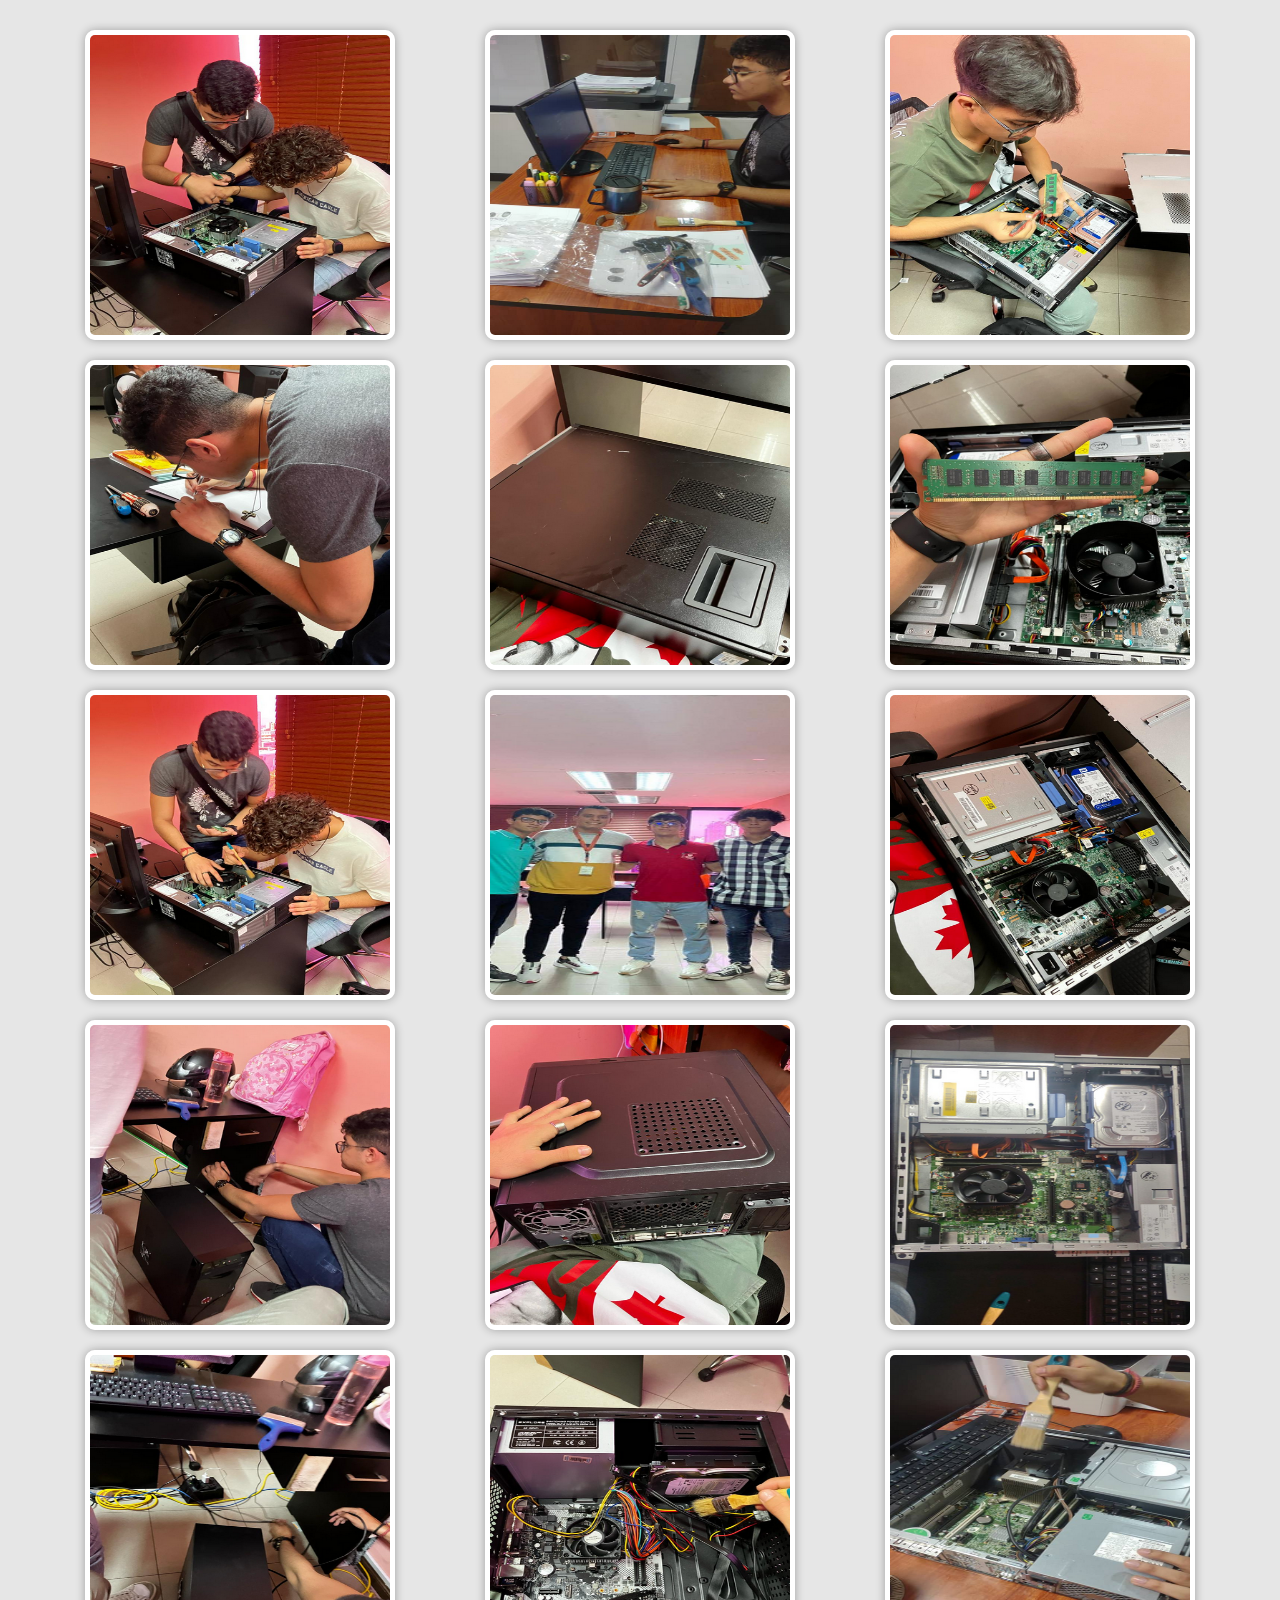
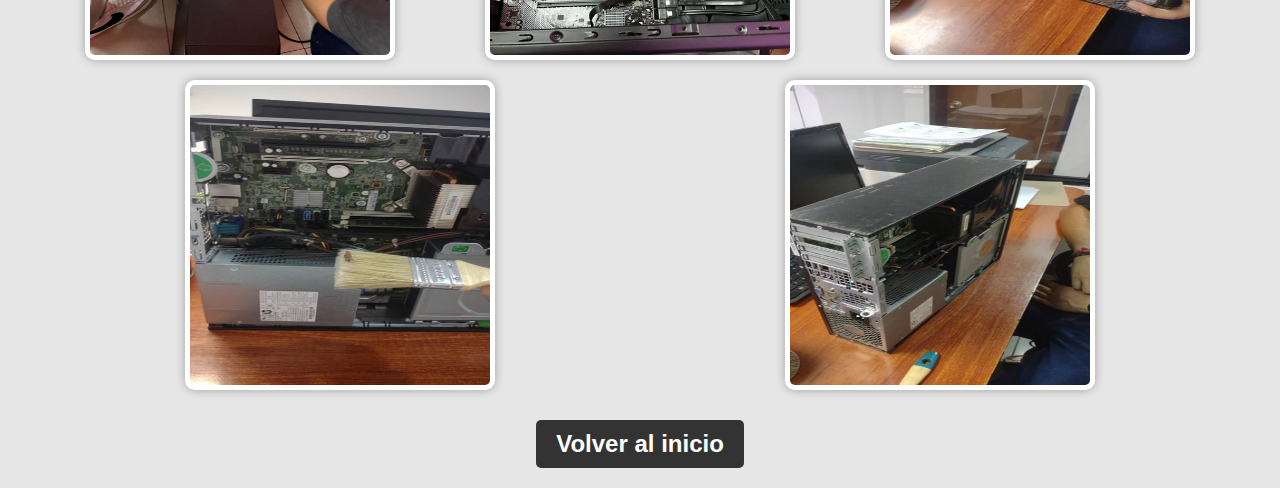
<file: Archivo de fotos.html>
<!DOCTYPE html>
<html lang="en"> 
<head>
  <meta charset="UTF-8">
  <link rel="shortcut icon" type="image/x-icon" href="imagenes/Icono.png">
  <title>Archivo de Fotos</title>
  <style>
    body {
      background: #e6e6e6;
      font-family: Arial, sans-serif;
      margin: 0;
      padding: 0;
    }

    .caja_img {
      display: flex;
      flex-wrap: wrap;
      justify-content: space-around;
      margin: 20px auto;
      max-width: 1200px;
    }

    img {
      margin: 10px;
      border: 5px solid #fff;
      border-radius: 10px;
      box-shadow: 0 0 10px rgba(0, 0, 0, 0.3);
      transition: transform 0.3s ease-in-out;
    }

    img:hover {
      transform: scale(1.1);
    }

    .centrar_texto {
      text-align: center;
      margin: 20px 0;
    }

    h2 {
      color: #333;
    }

     a {
      text-decoration: none;
      color: #4CAF50;
	  display: inline-block;
      padding: 10px 20px;
      background-color: #333;
      color: #fff;
      border-radius: 5px;
      transition: background-color 0.3s ease;
      text-decoration:none;
	}
    a:hover {
      color: #ffd700;
    }
  </style>
</head>
<body> 

<div class="caja_img">
  <img src="imagenes/f1.png" title="Limpieza del computador" height="300" width="300" alt="imagen">
  <img src="imagenes/f2.png" title="Instalacion de sistema operativo"height="300" width="300" alt="imagen">
  <img src="imagenes/f3.png" title="Limpieza de la tarjeta ram"height="300" width="300" alt="imagen">
  <img src="imagenes/f4.png" title="Firma de asistencia"height="300" width="300" alt="imagen">
  <img src="imagenes/f5.png" title="Case de una de las computadoras"height="300" width="300" alt="imagen">
  <img src="imagenes/f6.png" title="Tarjeta ram despues de limpiar"height="300" width="300" alt="imagen">
  <img src="imagenes/f7.png" title="Limpieza del computador"height="300" width="300" alt="imagen">
  <img src="imagenes/f8.png" title="Foto con jefe de la empresa"height="300" width="300" alt="imagen">
  <img src="imagenes/f9.png" title="Computador despues de Limpieza"height="300" width="300" alt="imagen">
  <img src="imagenes/f10.png" title="Desconexión de un equipo"height="300" width="300" alt="imagen">
  <img src="imagenes/f11.png" title="Case despues de limpieza"height="300" width="300" alt="imagen">
  <img src="imagenes/f12.png" title="Interior del computador antes de limpieza"height="300" width="300" alt="imagen">
  <img src="imagenes/f13.png" title="Reorganización de los cables"height="300" width="300" alt="imagen">
  <img src="imagenes/f14.png" title="Limpieza del computador"height="300" width="300" alt="imagen">
  <img src="imagenes/f15.png" title="Limpieza del computador"height="300" width="300" alt="imagen">
  <img src="imagenes/f16.png" title="Foto de animal dentro del Computador" height="300" width="300" alt="imagen">
  <img src="imagenes/f17.png" title="Case durante limpieza" height="300" width="300" alt="imagen">
</div>

<div class="centrar_texto">
  <h2><a href="index.html">Volver al inicio</a></h2>
</div>

</body>
</html>
</file>
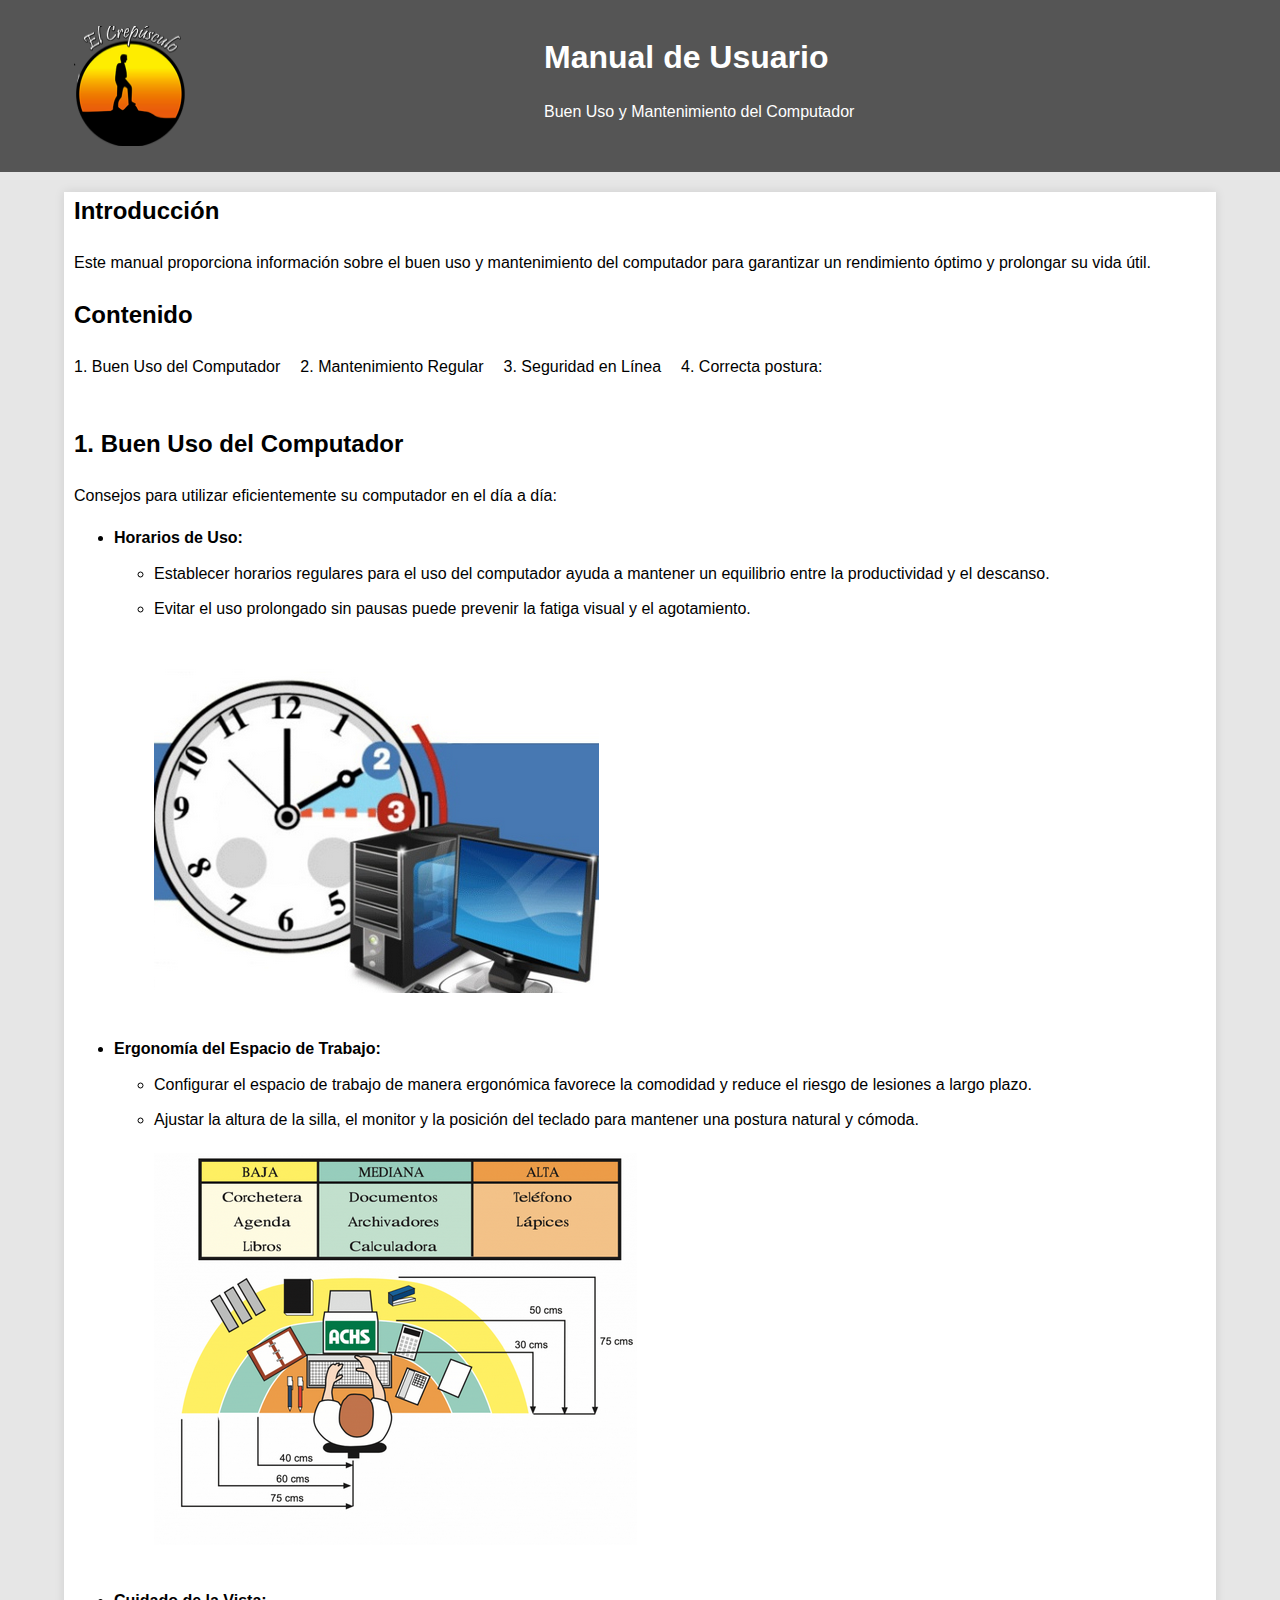
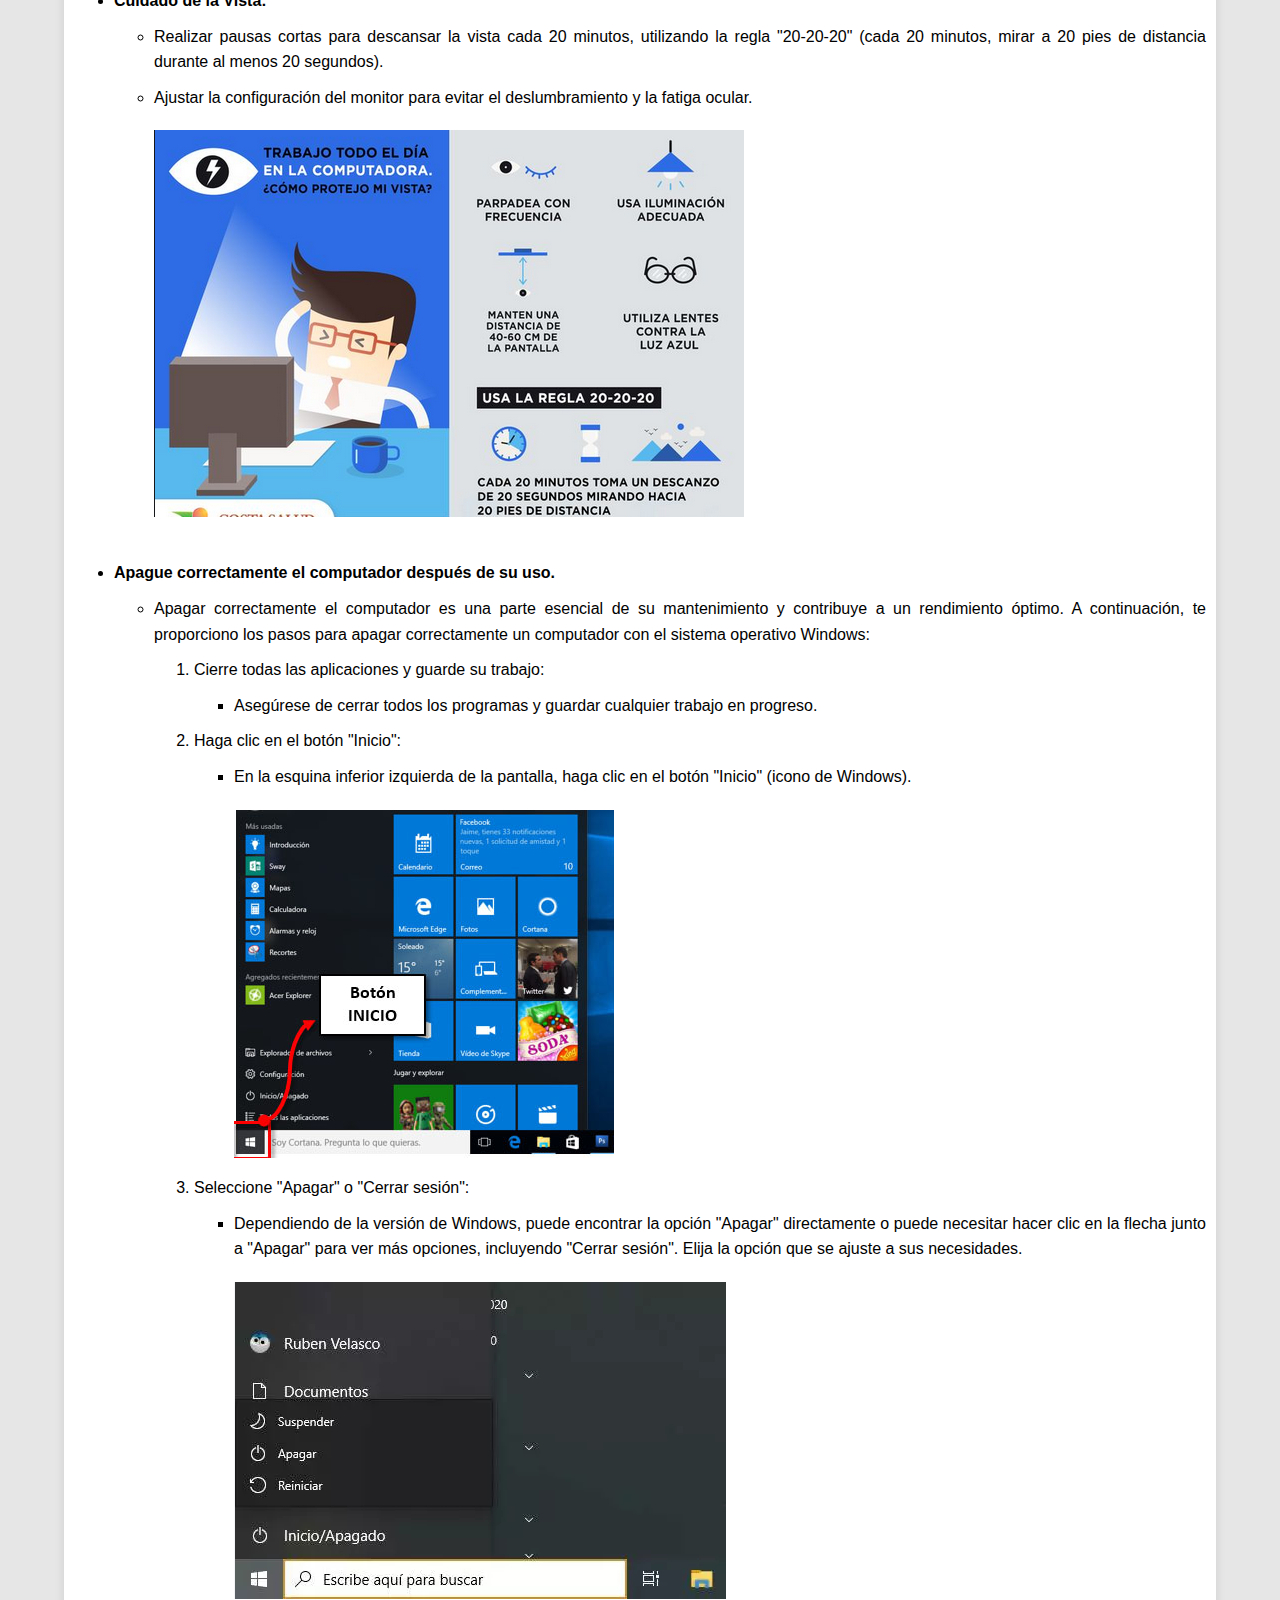
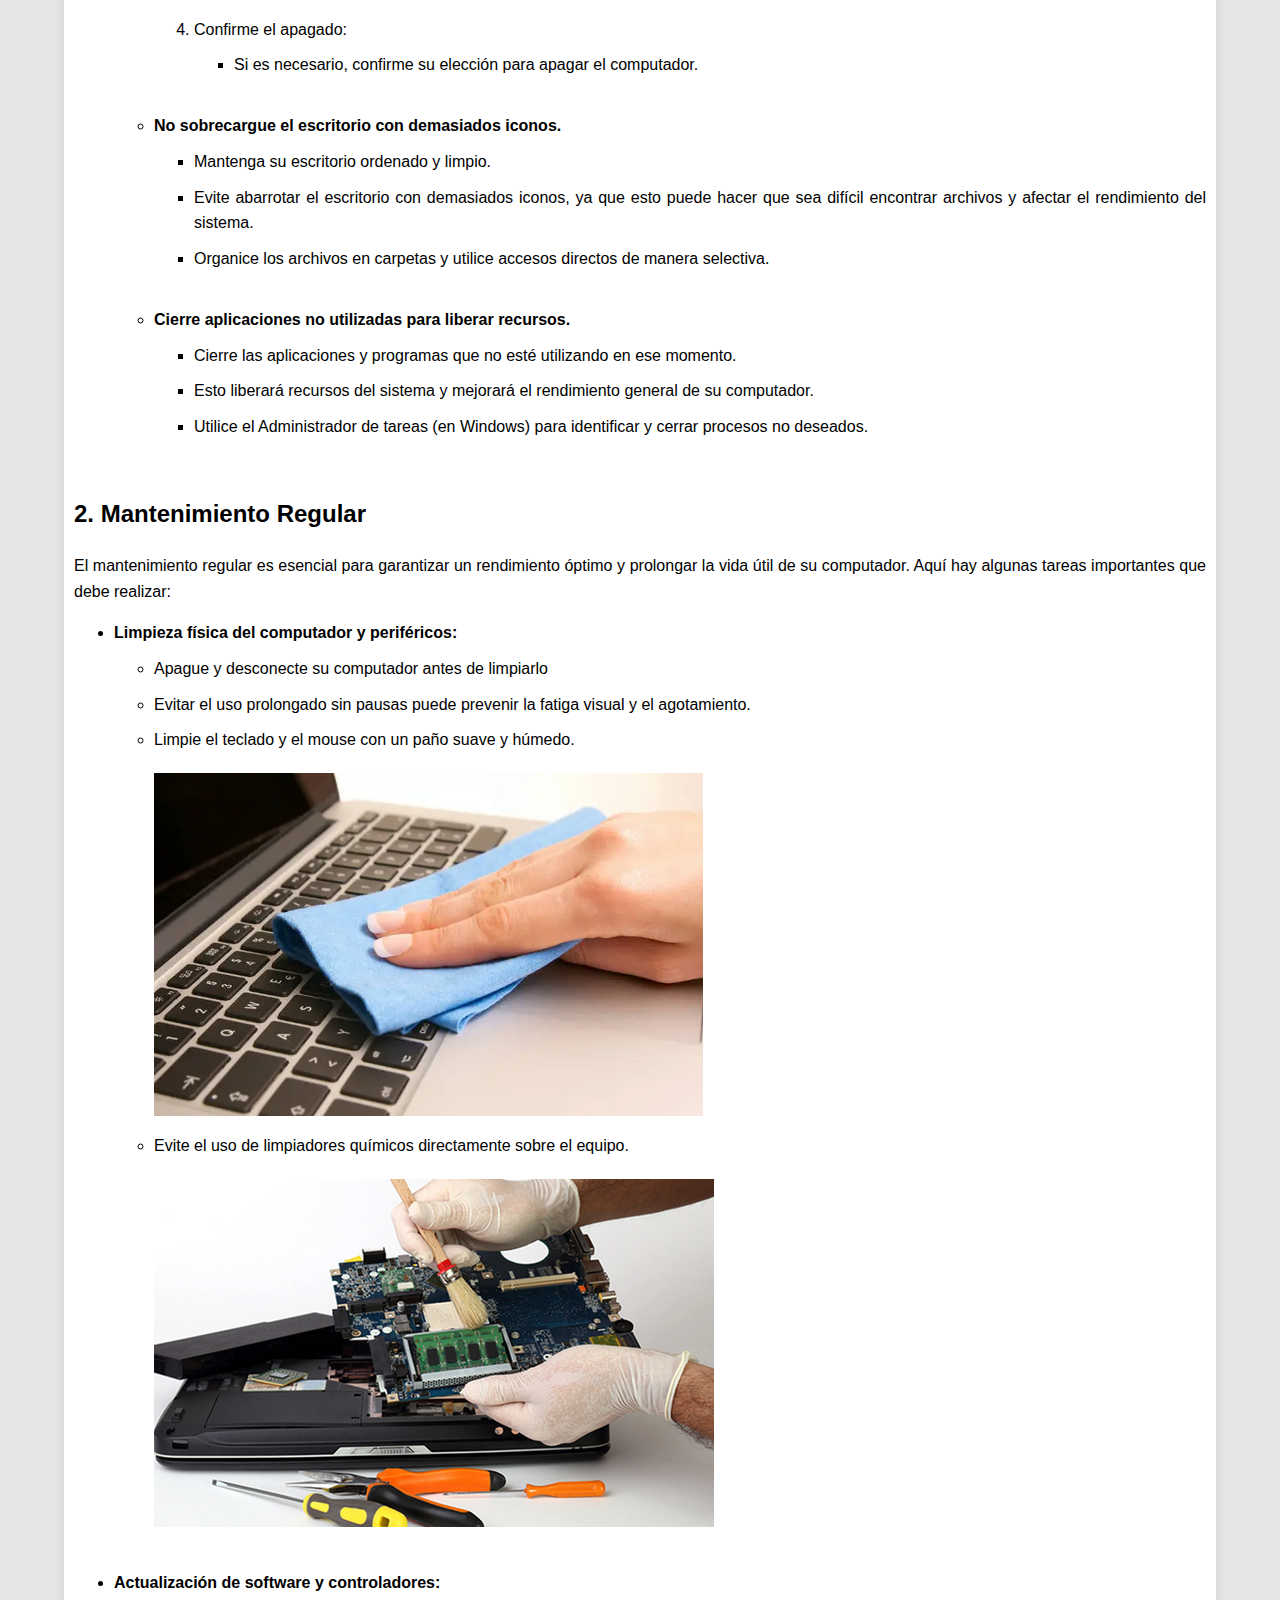
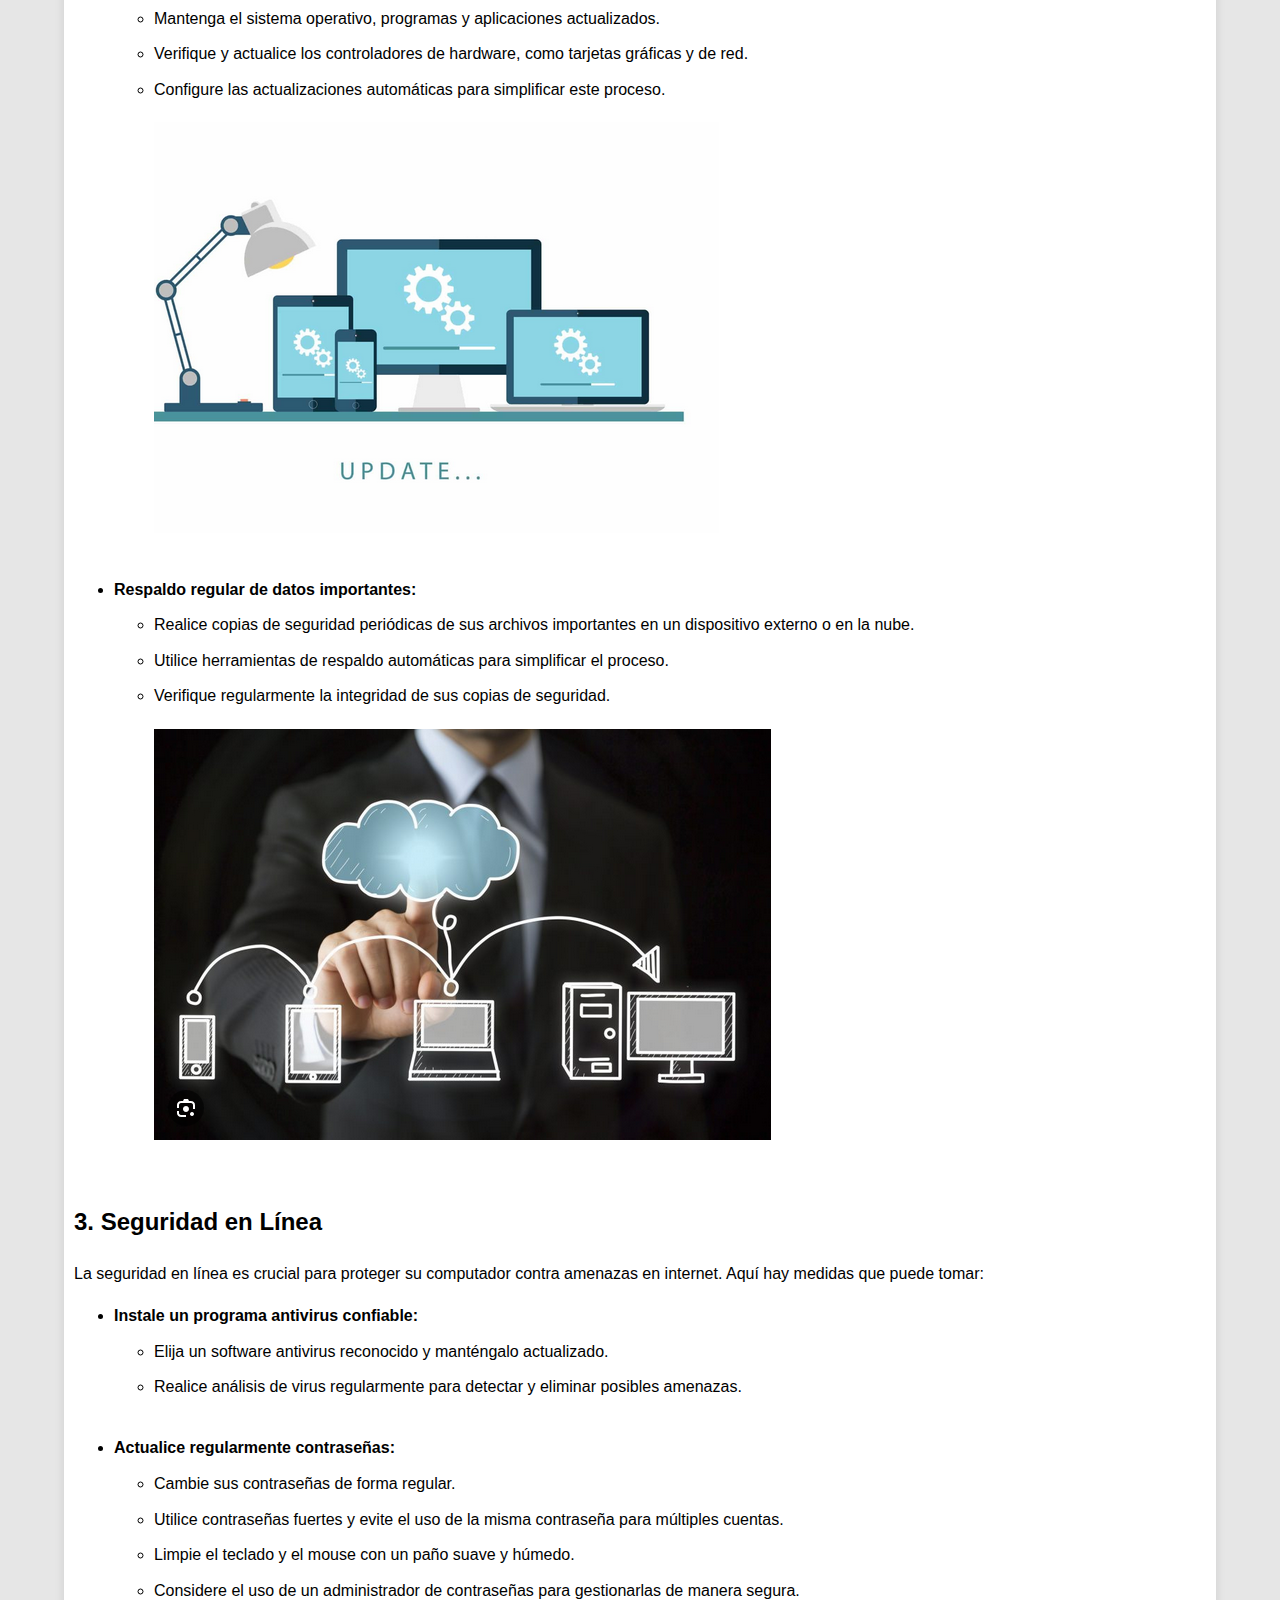
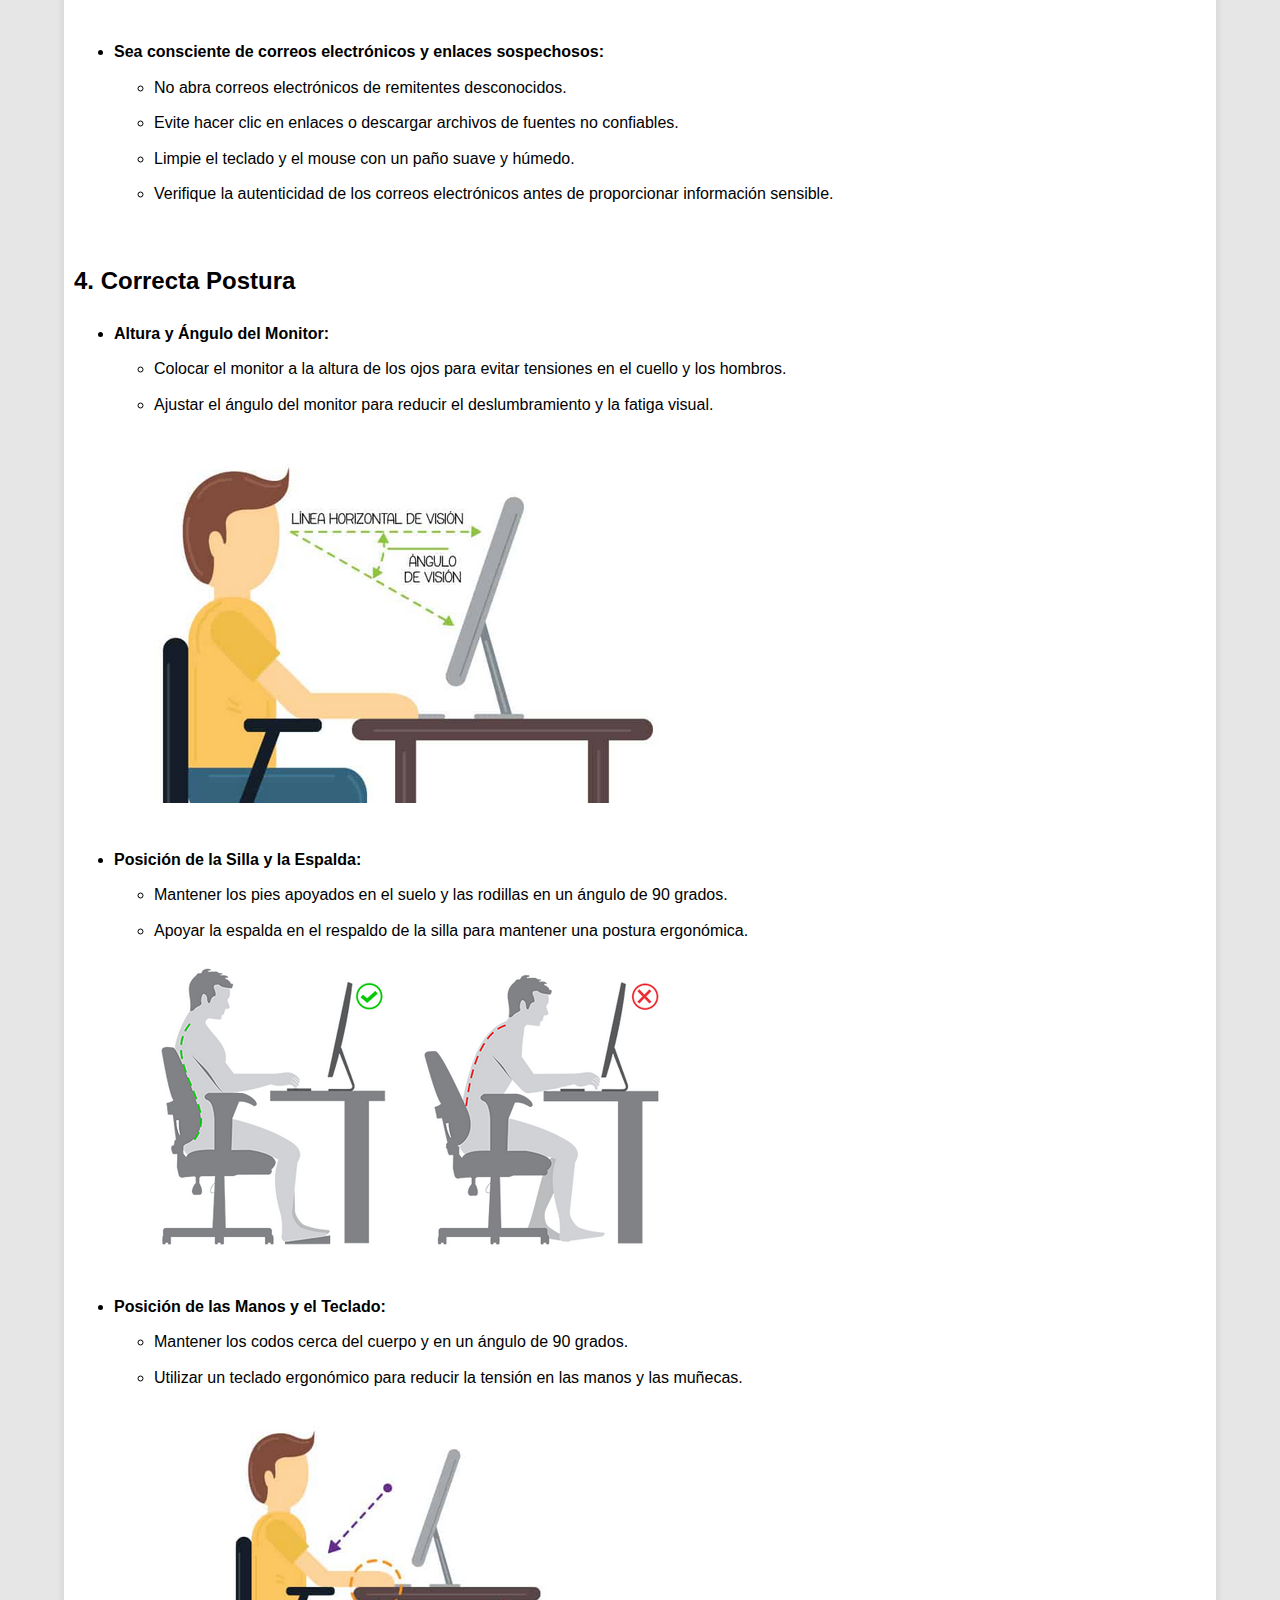
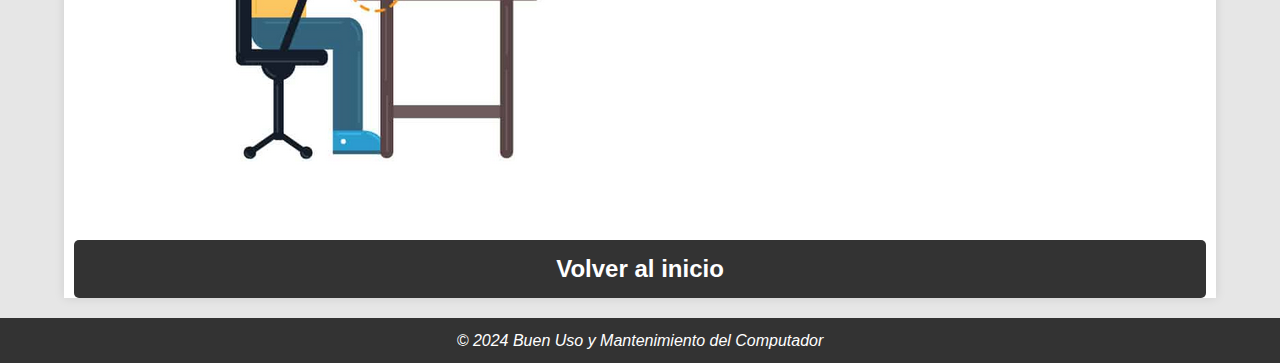
<file: Manual de usuario.html>
<!DOCTYPE html>
<html lang="en">

<head>
    <meta charset="UTF-8">
    <meta name="viewport" content="width=device-width, initial-scale=1.0">
	<link rel="shortcut icon" type="image/x-icon" href="imagenes/Icono.png">
    <title>Manual de Usuario - Buen Uso y Mantenimiento del Computador</title>
    <style>
		* {
    text-align: justify;
	box-sizing: border-box;
}

body {
    font-family: Arial, sans-serif;
    line-height: 1.6;
    margin: 0;
    padding: 0;
    background-color: #e6e6e6;
	 min-height: 100vh; /* Esto establece la altura mínima del cuerpo al 100% de la altura visible del dispositivo */
	overflow-x: hidden;
}

header {
    background-color: #555;
    color: #fff;
    text-align: center;
    padding: 1em 0;
	width: 100%; /* Añade esta línea para ocupar el 100% del ancho en dispositivos móviles */
    box-sizing: border-box;
}

.contenedor {
    display: flex;
    justify-content: space-between;
    align-items: center;
    width: 90%;
    max-width: 1200px;
    margin: 0 auto;
    padding: 0 10px;
    box-sizing: border-box;
}

.imagen {
    height: 120px;
    width: 120px;
	margin-right:350px;
	margin-left:0;
}

.Texto {
    text-align: center;
    flex-grow: 1; /* Ajusta el crecimiento del contenedor de texto para ocupar el espacio restante */
}

.Texto h1 {
    display: block;
    margin: 0;
    margin-bottom: 10px;
}
main {
    background-color: #fff;
    box-shadow: 0 0 10px rgba(0, 0, 0, 0.1);
	width: 90%; /* Cambiado el ancho a 90% */
    max-width: 1200px; /* Establecido un ancho máximo */
    margin: 0 auto; /* Centrado horizontalmente */
    padding: 0 10px;
}

.Enlaces {
    display: flex;
    float: left;
    list-style-type: none;
    padding: 0;
    margin: 0;
}

.Enlaces a {
    text-decoration: none;
    color: black;
    transition: color 0.3s ease;
}

.Enlaces a:hover {
    color: #ffd700;
}

.Enlaces li {
    margin-right: 20px;
}

img {
    max-width: 100%;
    height: auto;
    margin: 0 auto;
    margin-top: 10px; /* Puedes ajustar el espacio superior de las imágenes en dispositivos móviles */
    margin-bottom: 10px; /* Puedes ajustar el espacio inferior de las imágenes en dispositivos móviles */
	text-align:center;
}

section li{
margin-bottom:10px;
}

.centrar_texto {
    margin: 10px 0;
}

.centrar_texto a {
    display: block;
    margin: 0 auto;
    padding: 10px 10px;
    background-color: #333;
    color: #fff;
    border-radius: 5px;
    transition: background-color 0.3s ease;
   text-decoration:none;
   text-align:center;
}
.centrar_texto a:hover{
color: #ffd700;
}

footer {
    background-color: #333;
    color: #fff;
    padding: 10px 0;
    width: 100%;
	margin-top: 20px
}

cite {
     margin-left: auto;
    margin-right: auto;
    display: table;
}


/* Estilos para dispositivos pequeños (dispositivos móviles) */
@media screen and (max-width: 767px) {
   
    body, html {
        margin: 0;
        padding: 0;
        overflow-x: hidden; /* Añade esta propiedad para evitar el desplazamiento horizontal */
    }

    header {
        width: 100%;
        box-sizing: border-box;
        margin: 0; /* Elimina los márgenes en dispositivos móviles */
        padding: 0.5em 0; /* Ajusta el relleno superior e inferior */
    }

    .contenedor {
        flex-direction: column;
        align-items: center;
        width: 100%;
        padding: 1em;
        box-sizing: border-box;
		justify-content: center;
    }

    .imagen {
        height: auto;
        width: 50%;
        max-width: 200px;
        margin: 0 auto; 
        margin-right: 70px; 
    }
     .Texto {
        text-align: center; 
    }
	.Enlaces {
     display: flex;
    flex-direction: column; 
    list-style-type: none;
    padding: 0;
    margin: 0;
	 margin-bottom:20px;
     }
	 
	.Enlaces li {
    margin-right: 10px; 
	}
	
    main {
        width: 100%;
        box-sizing: border-box;
        padding: 10px;
		line-height: 1.2; 
    }
	h2 {
        margin-top:20px;
        clear: both;
    }

    section.Enlaces {
        margin-top: 10px;
        text-align: center;
    }
	
     section li{
     margin-right:50px;
     }

    .centrar_texto {
        text-align: center;
        margin: 20px 10px;
    }
	img{
	margin-right:50px;
	}
	.centrar_texto a {
        display: block;
        margin: 0 auto;
    }
}
		
    </style>
</head>

<body>
    <header>
	<div class="contenedor"> 
<img class="imagen" src="imagenes/logo_crepusculo.webp" alt="logo" title="logo de crepusculo"> 

<div class="Texto">
<h1>Manual de Usuario</h1>
<p>Buen Uso y Mantenimiento del Computador</p>
</div>
</header>

    <main>
        <section >
            <h2>Introducción</h2>
            <p>Este manual proporciona información sobre el buen uso y mantenimiento del computador para garantizar un rendimiento óptimo y prolongar su vida útil.</p>
        </section>

        <section>
            <h2>Contenido</h2>
            <ul class="Enlaces">
                <li><a href="#uso">1. Buen Uso del Computador</a></li>
                <li><a href="#mantenimiento">2. Mantenimiento Regular</a></li>
                <li><a href="#seguridad">3. Seguridad en Línea</a></li> 
				<li><a href="#Postura">4. Correcta postura:</a></li>

            </ul>
	<br />
        </section>
       <br/>
        <section id="uso">
            <h2>1. Buen Uso del Computador</h2>
            <p>Consejos para utilizar eficientemente su computador en el día a día:</p>
            <ul>
			    <li><b>Horarios de Uso:</b></li>
				<ul>
				<li>Establecer horarios regulares para el uso del computador ayuda a mantener un equilibrio entre la productividad y el descanso.</li>
				<li>Evitar el uso prolongado sin pausas puede prevenir la fatiga visual y el agotamiento.</li>
				<img src="imagenes/horascompu.png" alt="Imagen de buen uso del computador">
				</ul> <br />
				
				<li><b>Ergonomía del Espacio de Trabajo:</b></li>
				<ul>
				<li>Configurar el espacio de trabajo de manera ergonómica favorece la comodidad y reduce el riesgo de lesiones a largo plazo.</li>
				<li>Ajustar la altura de la silla, el monitor y la posición del teclado para mantener una postura natural y cómoda.</li>
				<img src="imagenes/ergonomiacompu.png" alt="Imagen de buen uso del computador">
				</ul> <br />
				
				<li><b>Cuidado de la Vista:</b></li>
				<ul>
				<li>Realizar pausas cortas para descansar la vista cada 20 minutos, utilizando la regla "20-20-20" 
				(cada 20 minutos, mirar a 20 pies de distancia durante al menos 20 segundos).</li>
				<li>Ajustar la configuración del monitor para evitar el deslumbramiento y la fatiga ocular.</li>
				<img src="imagenes/Vistacompu.png" alt="Imagen de buen uso del computador">
				</ul> <br />
               
			   <li><b>Apague correctamente el computador después de su uso. </b></li>
				<ul>
				<li>Apagar correctamente el computador es una parte esencial de su mantenimiento y contribuye a un rendimiento óptimo. A continuación, 
				te proporciono los pasos para apagar correctamente un computador con el sistema operativo Windows:</li>
				<ol>
				
				<li>Cierre todas las aplicaciones y guarde su trabajo:</li>
				<ul>
				<li>Asegúrese de cerrar todos los programas y guardar cualquier trabajo en progreso.</li>
				</ul>
				
				<li>Haga clic en el botón "Inicio":</li>
				<ul>
				<li>En la esquina inferior izquierda de la pantalla, haga clic en el botón "Inicio" (icono de Windows).</li>
				<img src="imagenes/Apagado 1.png" alt="Imagen que muestra el apagado correcto">
				</ul>
				
				<li>Seleccione "Apagar" o "Cerrar sesión":</li>
				<ul>
				<li>Dependiendo de la versión de Windows, puede encontrar la opción "Apagar" directamente o puede necesitar hacer clic en la flecha junto a "Apagar" 
				para ver más opciones, incluyendo "Cerrar sesión". Elija la opción que se ajuste a sus necesidades.</li>
				<img src="imagenes/Apagado 2.png" alt="Imagen que muestra el apagado correcto">
				</ul>
				
				<li>Confirme el apagado:</li>
				<ul>
				<li>Si es necesario, confirme su elección para apagar el computador.</li>
				</ul>
				</ol> <br />
                
				<li><b>No sobrecargue el escritorio con demasiados iconos.</b></li>
				<ul>
				<li>Mantenga su escritorio ordenado y limpio.</li>
				<li>Evite abarrotar el escritorio con demasiados iconos, ya que esto puede hacer que sea difícil encontrar archivos y afectar el rendimiento del sistema.</li>
				<li>Organice los archivos en carpetas y utilice accesos directos de manera selectiva.</li>
				</ul> <br />
                
				<li><b>Cierre aplicaciones no utilizadas para liberar recursos.</b></li>
				<ul>
				<li>Cierre las aplicaciones y programas que no esté utilizando en ese momento.</li>
				<li>Esto liberará recursos del sistema y mejorará el rendimiento general de su computador.</li>
				<li>Utilice el Administrador de tareas (en Windows) para identificar y cerrar procesos no deseados.</li>
				</ul> <br />
               
            </ul>
        </section>

        <section id="mantenimiento">
            <h2>2. Mantenimiento Regular</h2>
            <p>El mantenimiento regular es esencial para garantizar un rendimiento óptimo y prolongar la vida útil de su computador. 
			Aquí hay algunas tareas importantes que debe realizar:</p>
            <ul>
			    <li><b>Limpieza física del computador y periféricos:</b></li>
				<ul>
				<li>Apague y desconecte su computador antes de limpiarlo</li>
				<li>Evitar el uso prolongado sin pausas puede prevenir la fatiga visual y el agotamiento.</li>
				<li>Limpie el teclado y el mouse con un paño suave y húmedo.</li>
				<img src="imagenes/Limpieza 1.png" alt="Imagen de limpieza">
				<li>Evite el uso de limpiadores químicos directamente sobre el equipo.</li>
				<img src="imagenes/Limpieza 2.png" alt="Imagen de limpieza">
				</ul> <br />
				
				<li><b>Actualización de software y controladores:</b></li>
				<ul>
				<li>Mantenga el sistema operativo, programas y aplicaciones actualizados.</li>
				<li>Verifique y actualice los controladores de hardware, como tarjetas gráficas y de red.</li>
				<li>Configure las actualizaciones automáticas para simplificar este proceso.</li>
				<img src="imagenes/actualizacion dri img.png" alt="Imagen de actualizacion">
				</ul> <br />
				
				<li><b>Respaldo regular de datos importantes:</b></li>
				<ul>
				<li>Realice copias de seguridad periódicas de sus archivos importantes en un dispositivo externo o en la nube.</li>
				<li>Utilice herramientas de respaldo automáticas para simplificar el proceso.</li>
				<li>Verifique regularmente la integridad de sus copias de seguridad.</li>
				<img src="imagenes/respaldo img.png" alt="Imagen de actualizacion">
				</ul> <br />
			</ul>
        </section>
        <section id="seguridad">
            <h2>3. Seguridad en Línea</h2>
            <p>La seguridad en línea es crucial para proteger su computador contra amenazas en internet. Aquí hay medidas que puede tomar:</p>
            <ul>
                <li><b>Instale un programa antivirus confiable:</b></li>
				<ul>
				<li>Elija un software antivirus reconocido y manténgalo actualizado.</li>
				<li>Realice análisis de virus regularmente para detectar y eliminar posibles amenazas.</li>
				</ul> <br />
				
				<li><b>Actualice regularmente contraseñas:</b></li>
				<ul>
				<li>Cambie sus contraseñas de forma regular.</li>
				<li>Utilice contraseñas fuertes y evite el uso de la misma contraseña para múltiples cuentas.</li>
				<li>Limpie el teclado y el mouse con un paño suave y húmedo.</li>
				<li>Considere el uso de un administrador de contraseñas para gestionarlas de manera segura.</li>
				</ul> <br />
				
				<li><b>Sea consciente de correos electrónicos y enlaces sospechosos:</b></li>
				<ul>
				<li>No abra correos electrónicos de remitentes desconocidos.</li>
				<li>Evite hacer clic en enlaces o descargar archivos de fuentes no confiables.</li>
				<li>Limpie el teclado y el mouse con un paño suave y húmedo.</li>
				<li>Verifique la autenticidad de los correos electrónicos antes de proporcionar información sensible.</li>
				</ul> <br />
            </ul>
        </section>
		
		<section id="Postura">
            <h2>4. Correcta Postura</h2>
			 <ul>
			    <li><b>Altura y Ángulo del Monitor:</b></li>
				<ul>
				<li>Colocar el monitor a la altura de los ojos para evitar tensiones en el cuello y los hombros.</li>
				<li>Ajustar el ángulo del monitor para reducir el deslumbramiento y la fatiga visual.</li>
				<img src="imagenes/postura 1.png" alt="imagen de postura">
				</ul> <br />
				
				<li><b>Posición de la Silla y la Espalda:</b></li>
				<ul>
				<li>Mantener los pies apoyados en el suelo y las rodillas en un ángulo de 90 grados.</li>
				<li>Apoyar la espalda en el respaldo de la silla para mantener una postura ergonómica.</li>
				<img src="imagenes/postura 2.png" alt="imagen de postura">
				</ul> <br />
				
				<li><b>Posición de las Manos y el Teclado:</b></li>
				<ul>
				<li>Mantener los codos cerca del cuerpo y en un ángulo de 90 grados.</li>
				<li>Utilizar un teclado ergonómico para reducir la tensión en las manos y las muñecas.</li>
				<img src="imagenes/postura 3.png" alt="imagen de postura">
				</ul> <br />
				</ul>
        </section>
		<div class="centrar_texto">
       <h2><a href="index.html">Volver al inicio</a></h2>
        </div>
    </main>
    
    <footer>
        <cite>&copy; 2024 Buen Uso y Mantenimiento del Computador</cite>
    </footer>
</body>

</html>
</file>
